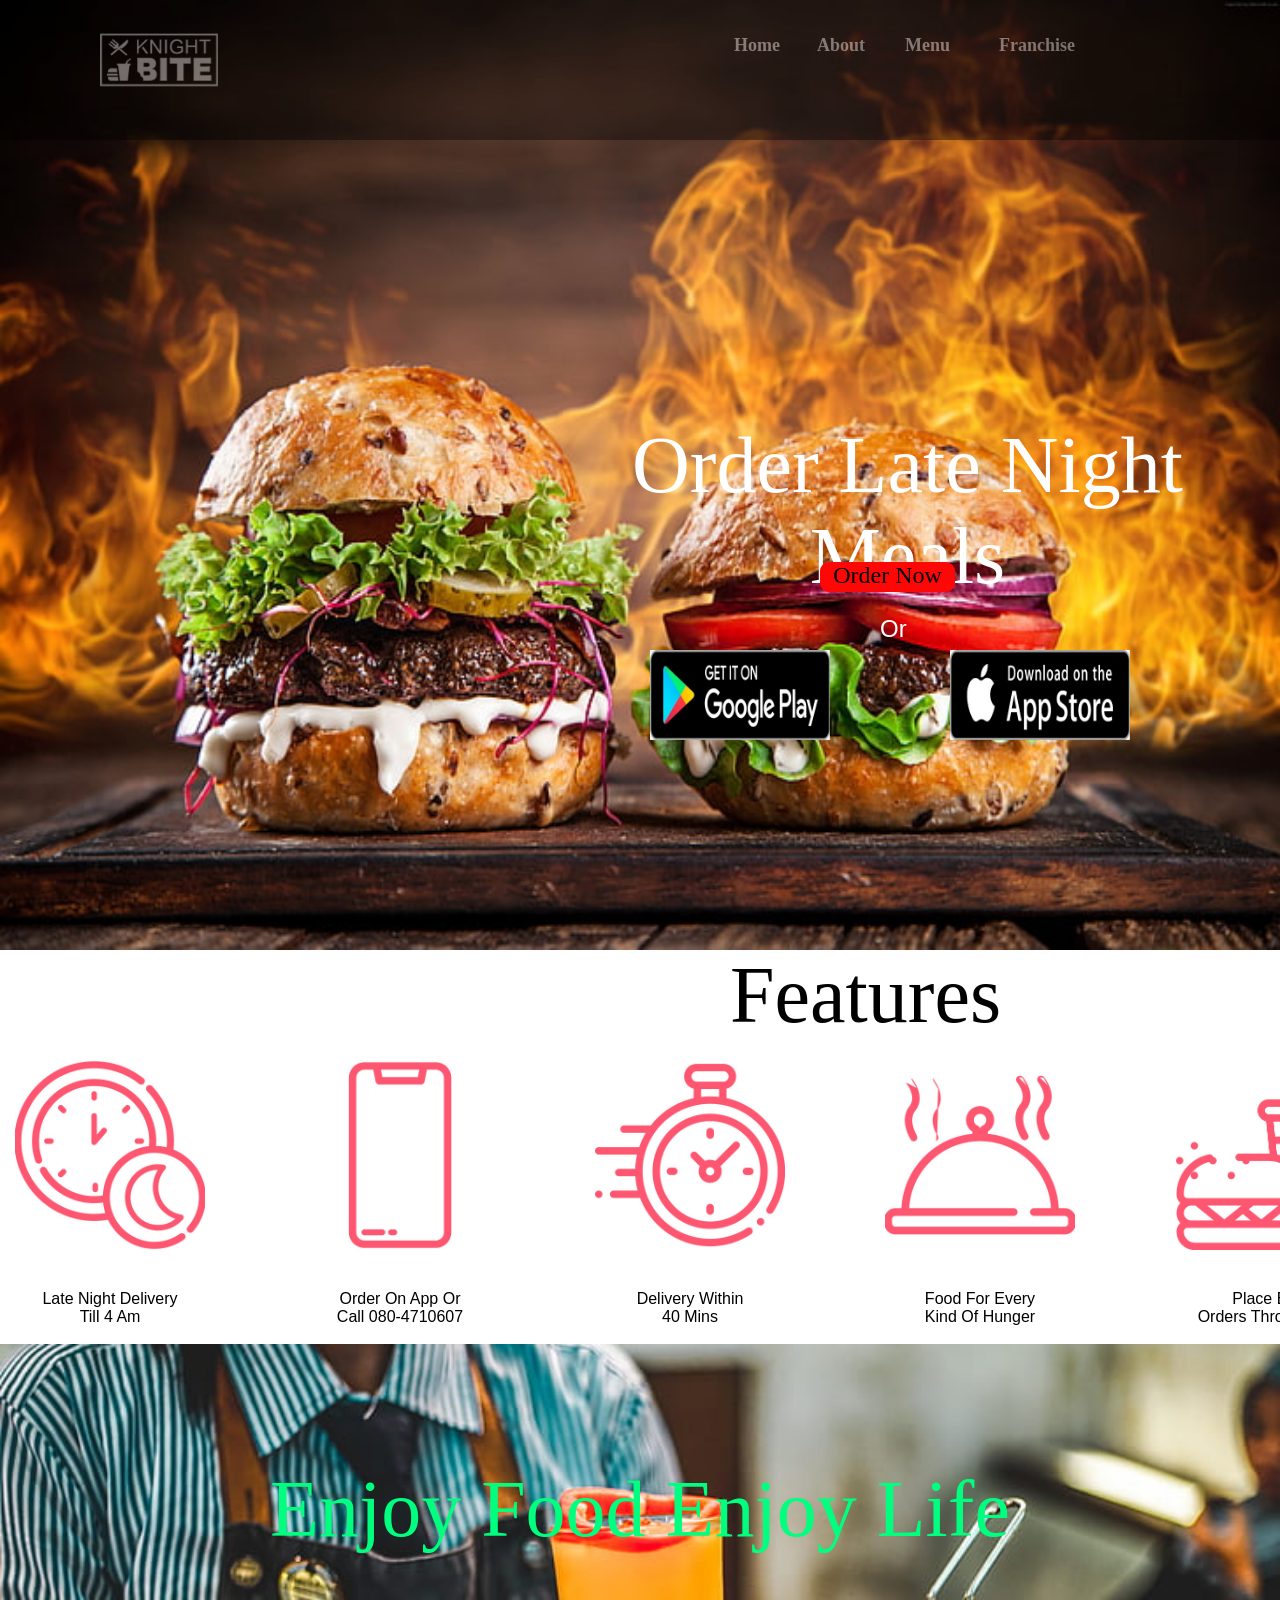
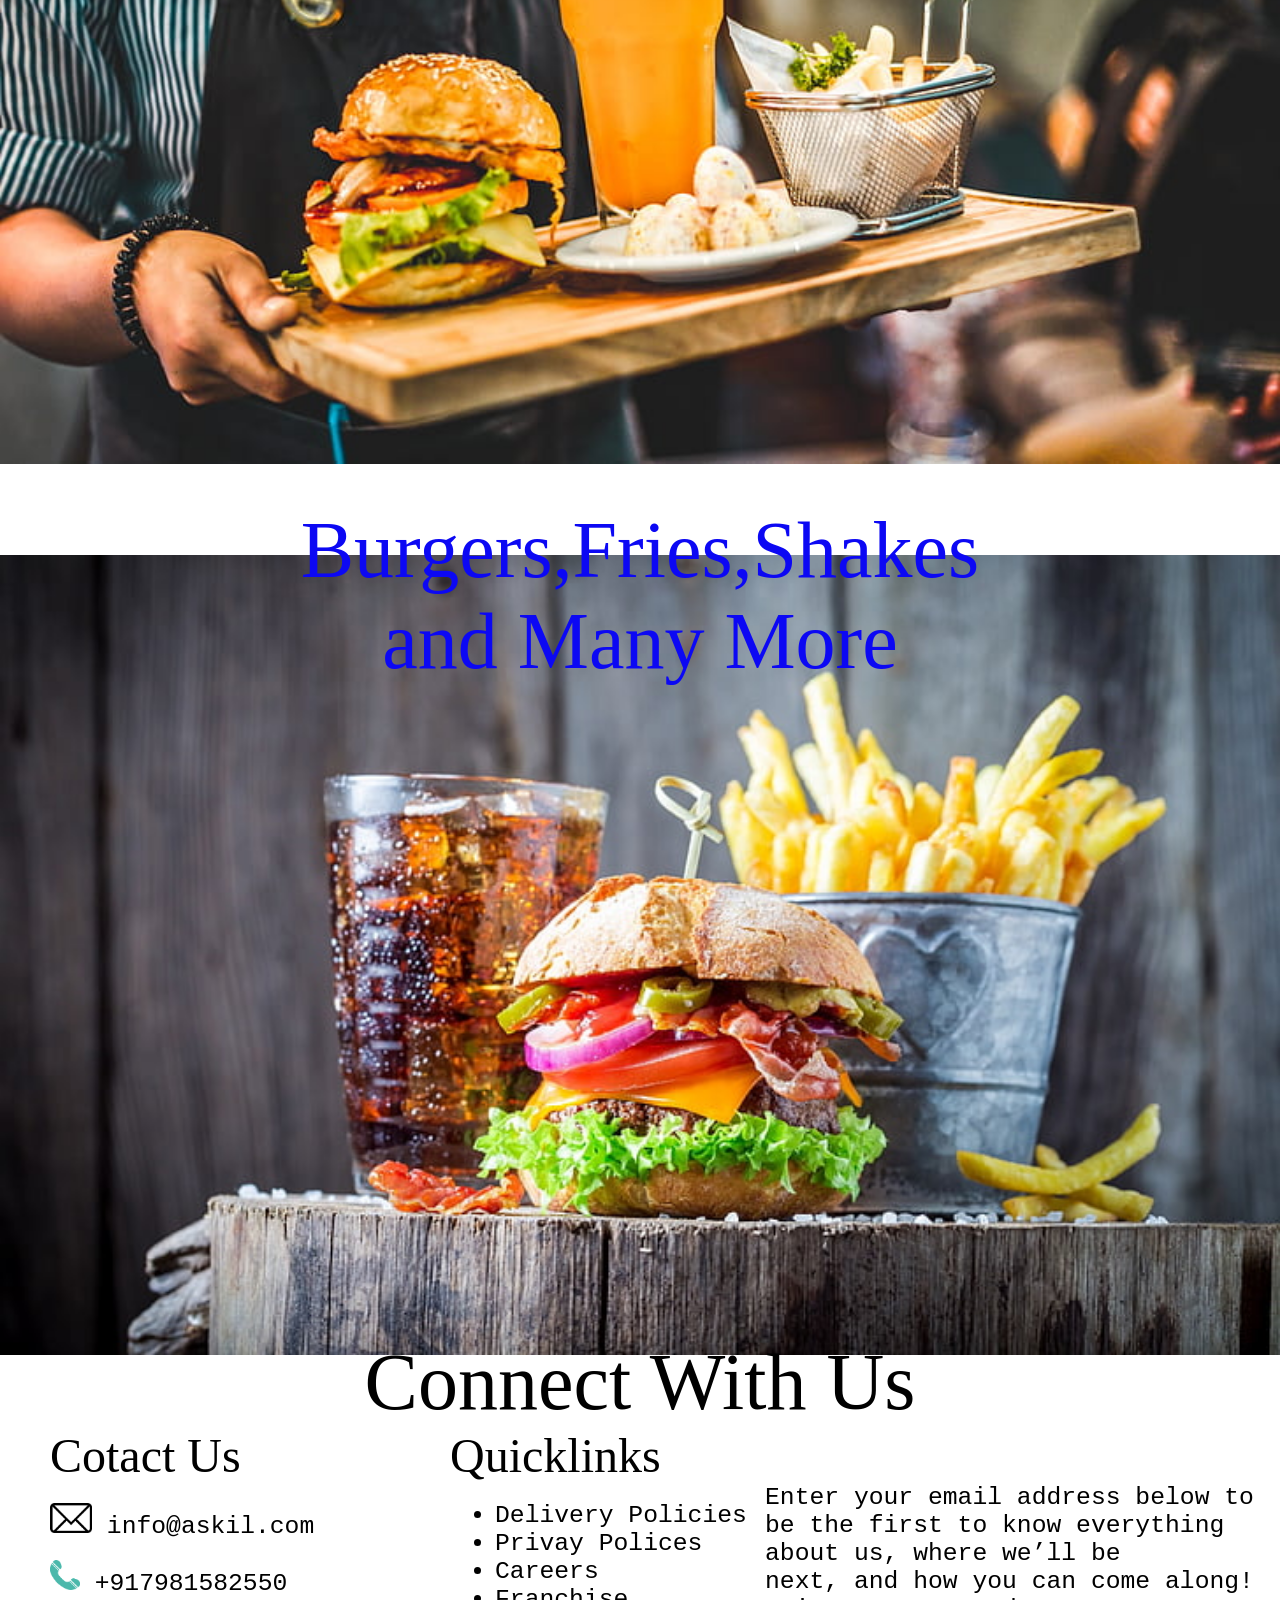
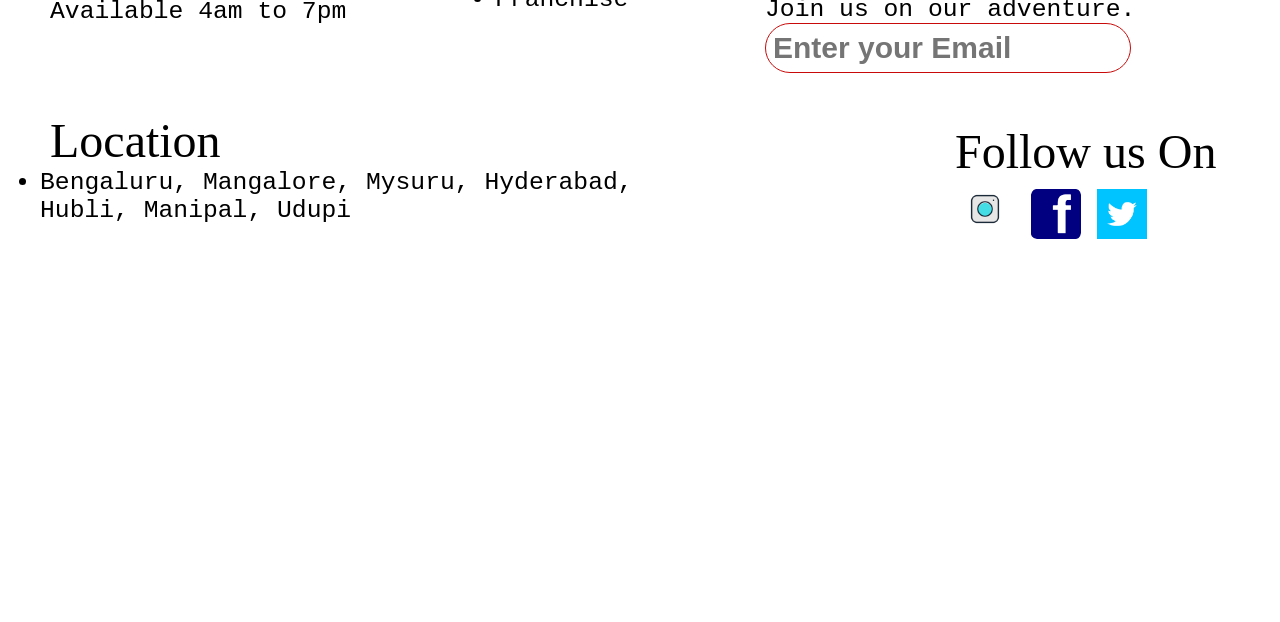
<file: index.html>
<!DOCTYPE html>
<html lang="en">
<head>
    <meta charset="UTF-8">
    <meta http-equiv="X-UA-Compatible" content="IE=edge">
    <meta name="viewport" content="width=device-width, initial-scale=1.0">
    <title>Askil Eats</title>
    <link rel="stylesheet" href="./mock.css">
</head>
<body>
    <div id="backimage" ><img id="a" src="./Images/fire-burger-5k-steak-wallpaper-preview.jpg" alt=""></div>
    <nav id="aleem">
    
    <div id="logo"><img id="b" src="./Images/download-removebg-preview.png" alt="logo"></div>
    <span id="c"> Home </span>
    <span id="d">About</span>
    <span id="e"> Menu</span>
    <span id="f">Franchise</span>
    </nav>
    
    <div class="g">Order Late Night Meals</div>
    <div id="h"> <center>Order Now</center> </div>
    <div id="i">Or</div>
    <img id="j" src="./WhatsApp Image 2022-12-05 at 4.38.40 PM (1).jpeg" alt="">
    <img id="k" src="./WhatsApp Image 2022-12-05 at 4.38.40 PM.jpeg" alt="">
<div id="l">Features</div>
<div id="flexing">
<div id="m">
    
    <img id="m1" src="./Images/feature-1.jpg" alt="">
    
         <div id="n">
         Late Night Delivery
            <br>
          Till 4 Am
           </div>
</div>

<div id="o">
     <img id="o1" src="./Images/feature-2.jpg" alt="">
       <div id="p">Order On App Or
         <br>
        Call 080-4710607
        </div>
    </div>

    <div id="q"> <img id="q1" src="./Images/feature-3.jpg" alt="">
        <div id="r">Delivery Within 
             <br>
             40 Mins
        </div>
        </div>


  <div id="s"> <img id="s1" src="./Images/feature-4.jpg" alt="">
            <div id="t">Food For Every 
                 <br>
                 Kind Of Hunger
            </div>
            </div>


    <div id="u"> <img id="u1" src="./Images/feature-5.jpg" alt="">
                <div id="v">Place Bulk 
                     <br>
                     Orders Through App
                </div>
            </div>
        

        </div>       


        <div id="backimage2"> <img id="w" src="./Images/HD-wallpaper-person-serving-burger-with-pitcher-of-juice.jpg" alt=""></div>
    <div id="x">Enjoy Food Enjoy Life</div>
    <div id="backimage3"> <img id="y" src="./Images/burgers-drinking-glass-fries-food-wallpaper-preview.jpg" alt=""></div>
    
    
    <div id="z"> <center> Burgers,Fries,Shakes
        <br>
        and Many More</center>
        </div>

        <div id="bc">Connect With Us</div>
        <div id="main">
       
       <div id="flex2">


              <div id="cd"> 
                    Cotact Us

              </div>

                  <div id="de">
                   <img id="ef" src="./Images/letter-147563__340.webp" alt="">
                    info@askil.com

                 </div>


    <div id="fg">
    <img id="gh" src="./Images/icons-1831921__340.webp" alt="">
    +917981582550
        <br>Available 4am to 7pm
    

</div>
       </div>


<div id="main1">
<div id="jk">Quicklinks</div>
<br>
<div id="kl">
    <ul>
        <li>Delivery Policies</li>
        <li>Privay Polices</li>
        <li> Careers</li>
        <li> Franchise</li>
    </ul>
</div>
</div>
</div>
<div id="main2">
<div id="lm">Enter your email address below to be the first to know everything about us, where we’ll be <br> next, and how you can come along! <br>
    Join us on our adventure. <br>
 <input type="email" id="mn" placeholder="Enter your Email" name="a" id="">

</div>
</div>


<div id="Loc">Location

    
</div>
<div id="place">
    <ul><li>Bengaluru, Mangalore, Mysuru, Hyderabad, <br> Hubli, Manipal, Udupi</li></ul>
</div>

<div id="SM">Follow us On</div>
<div id="pic"><img  id="insta" src="./Images/instagram-3000957__340.webp" alt="">
&nbsp;&nbsp;
<img id="fb" src="./Images/facebook-667456__340.webp" alt="">
&nbsp;&nbsp;
<img id="twet" src="./Images/twitter-667462__340.webp" alt="">
</div>

</body>
</html>
</file>
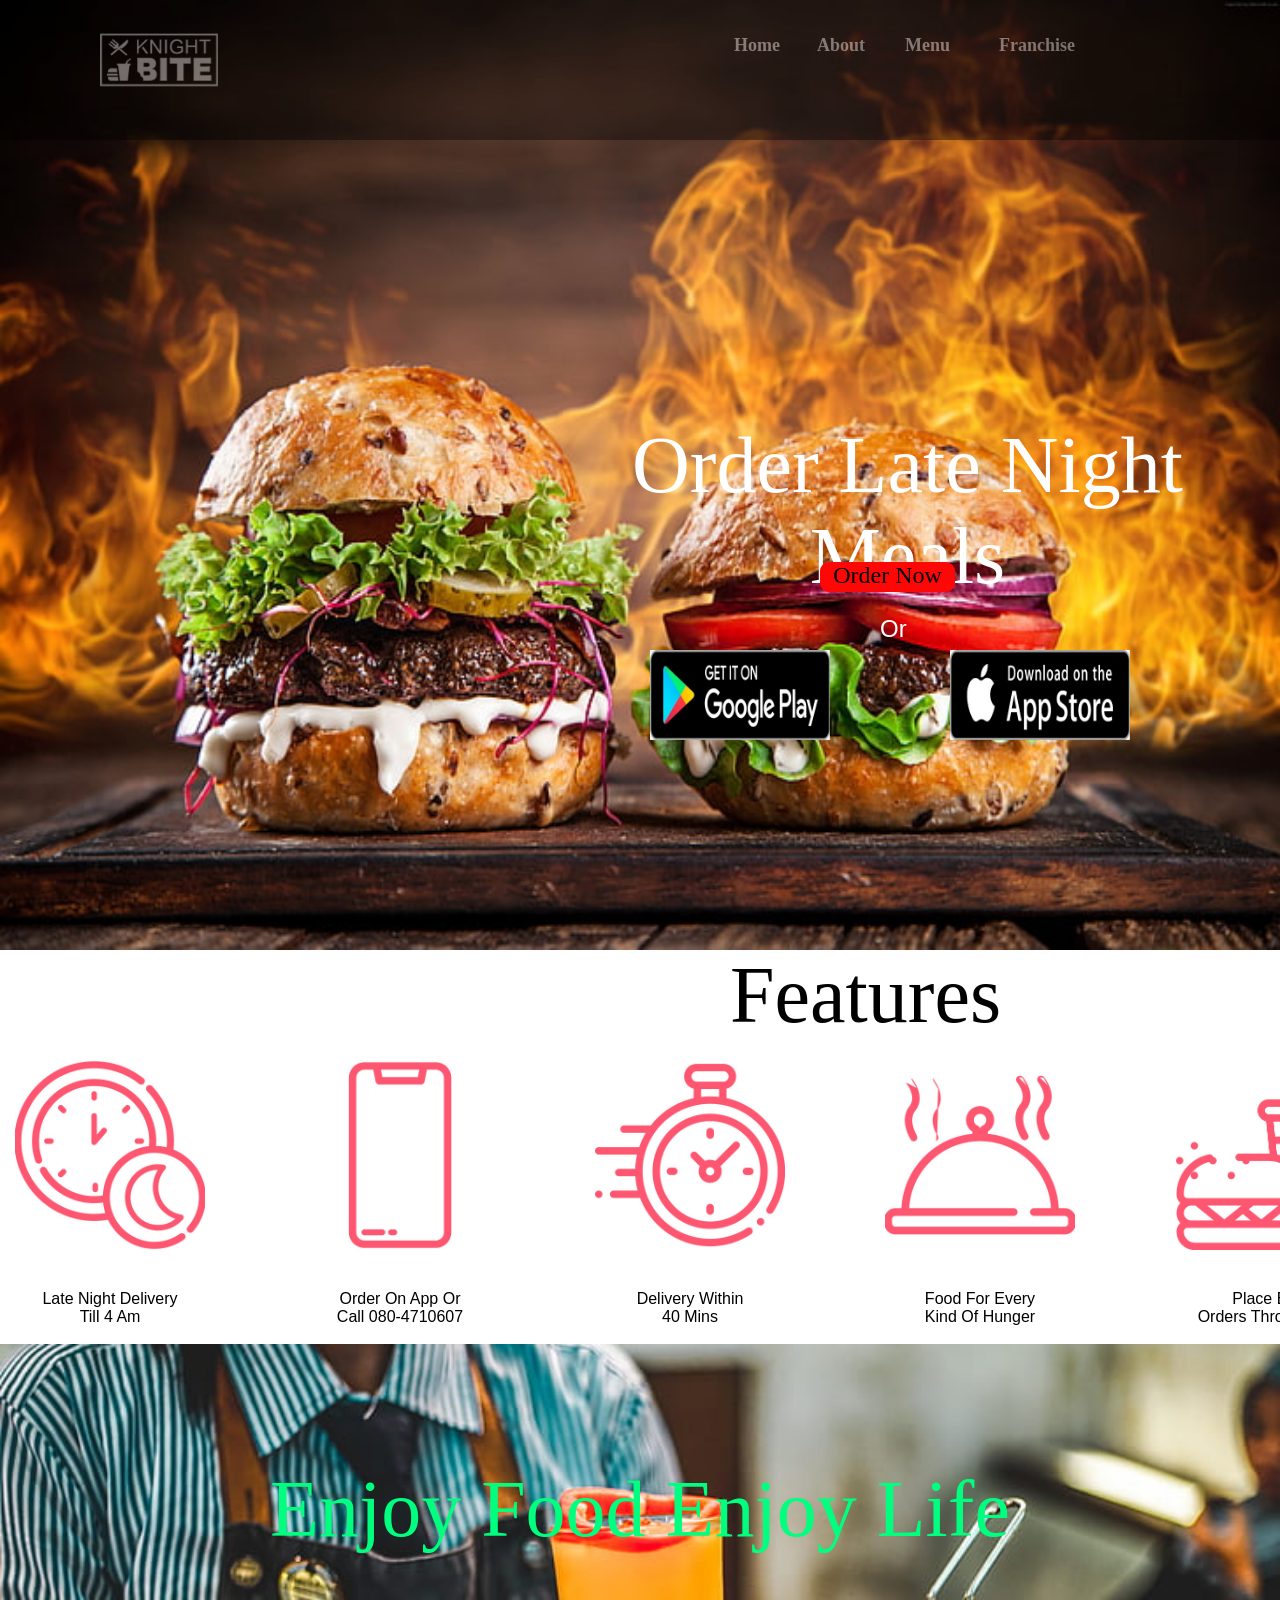
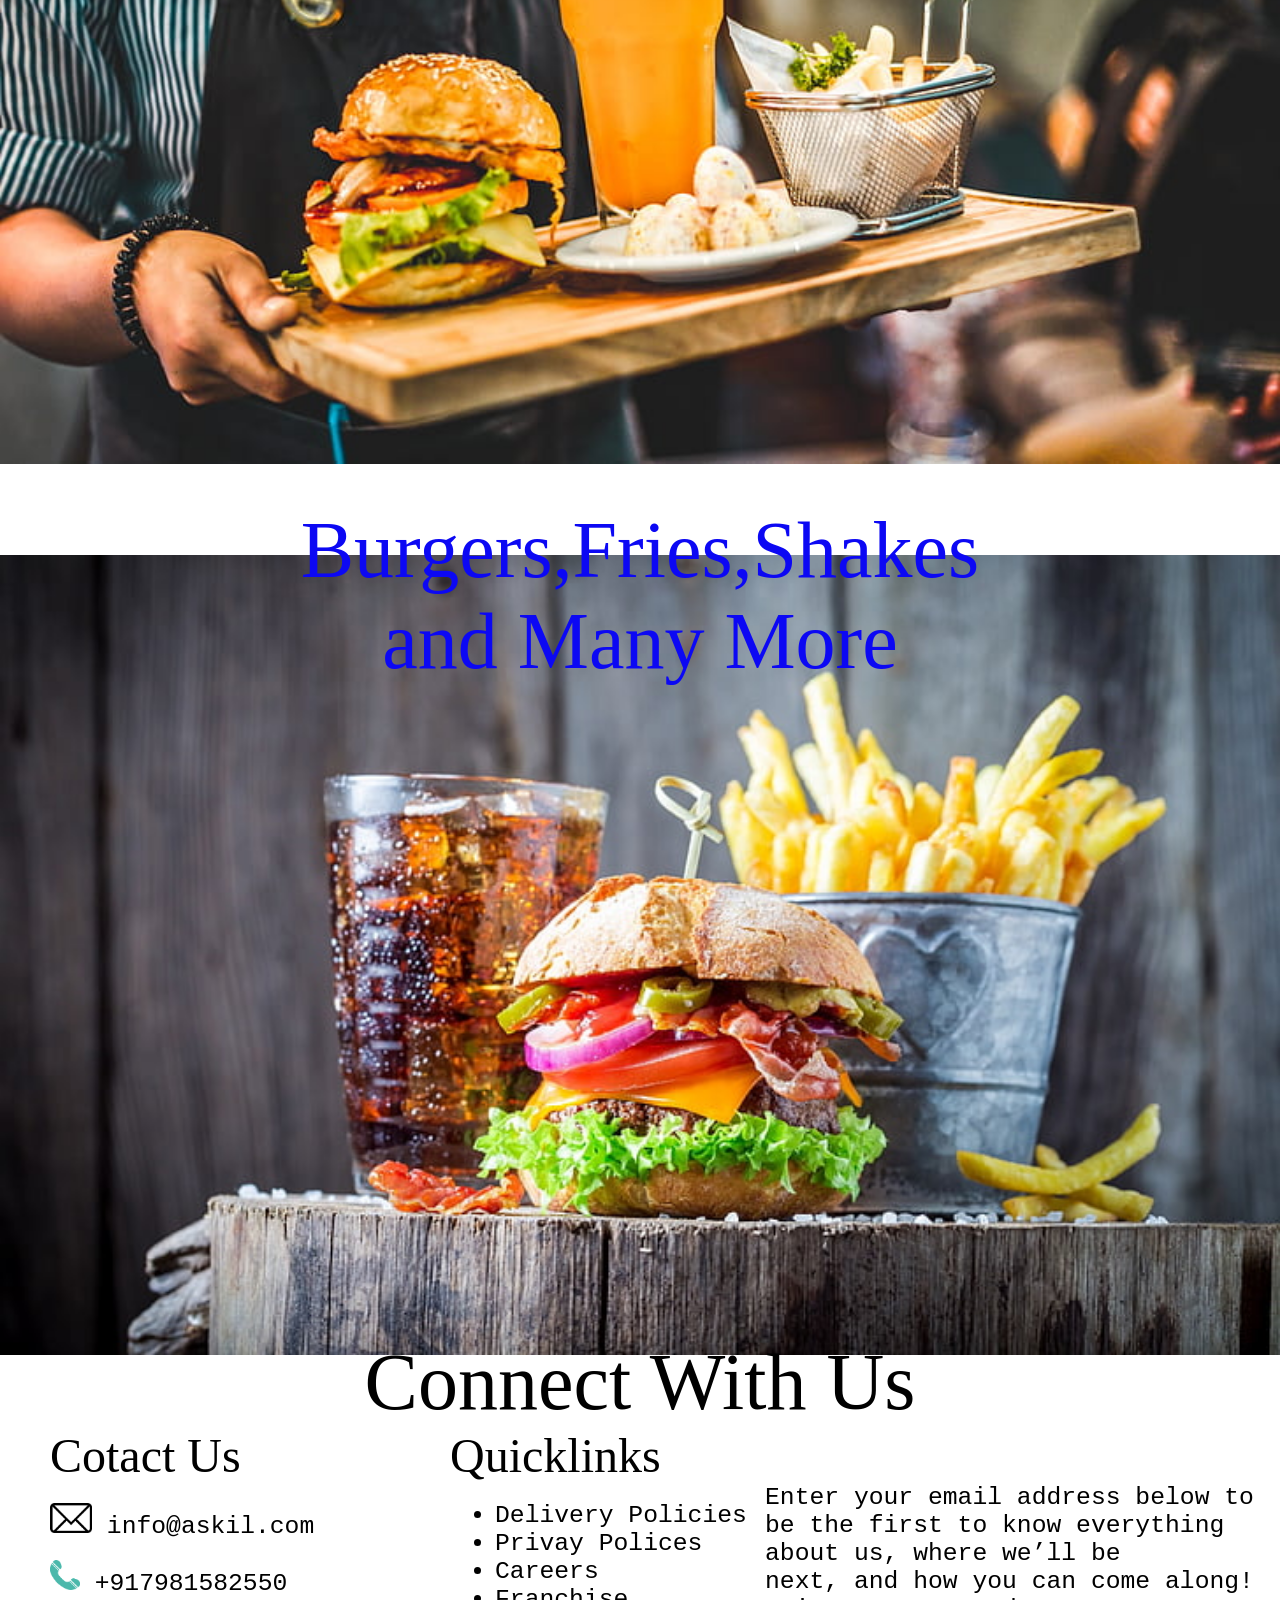
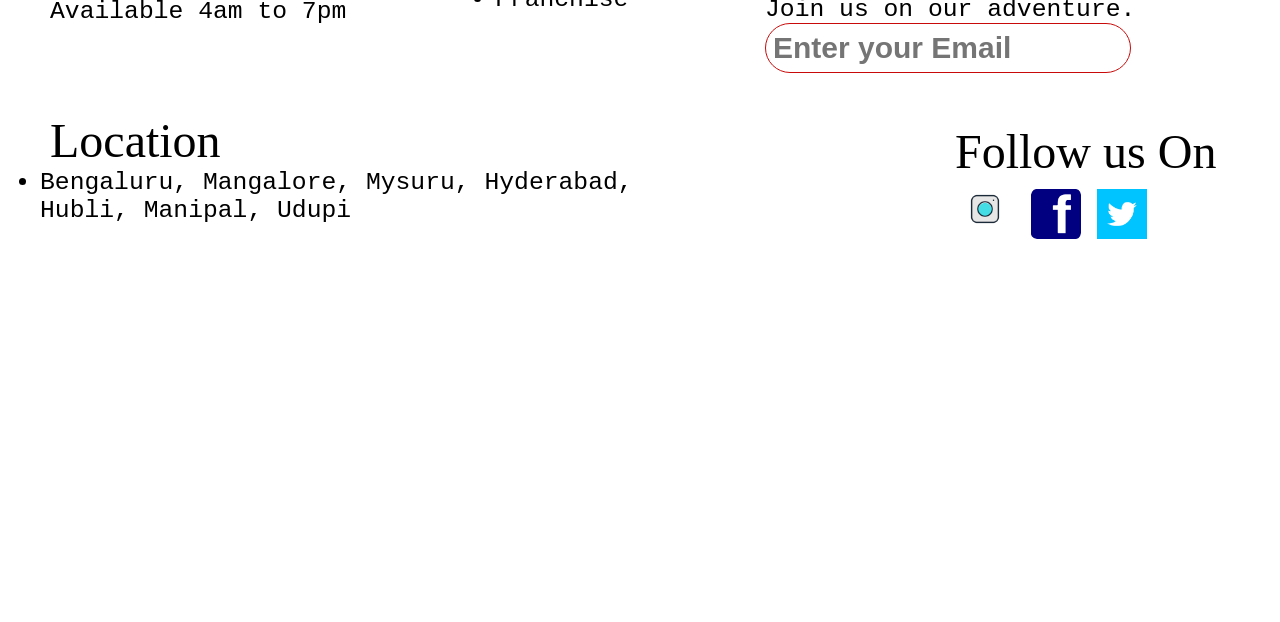
<file: Images/Askil Eats.html>
<!DOCTYPE html>
<!-- saved from url=(0031)http://127.0.0.1:5502/mock.html -->
<html lang="en"><head><meta http-equiv="Content-Type" content="text/html; charset=UTF-8">
    
    <meta http-equiv="X-UA-Compatible" content="IE=edge">
    <meta name="viewport" content="width=device-width, initial-scale=1.0">
    <title>Askil Eats</title>
    
<link rel="stylesheet" href="./Askil Eats_files/mock.css"></head>
<body>
    <div id="backimage"><img id="a" src="./Askil Eats_files/fire-burger-5k-steak-wallpaper-preview.jpg" alt=""></div>
    <nav id="aleem">
    
    <div id="logo"><img id="b" src="./Askil Eats_files/download-removebg-preview.png" alt="logo"></div>
    <span id="c"> Home </span>
    <span id="d">About</span>
    <span id="e"> Menu</span>
    <span id="f">Franchise</span>
    </nav>
    
    <div class="g">Order Late Night Meals</div>
    <div id="h"> <center>Order Now</center> </div>
    <div id="i">Or</div>
    <img id="j" src="./Askil Eats_files/WhatsApp Image 2022-12-05 at 4.38.40 PM (1).jpeg" alt="">
    <img id="k" src="./Askil Eats_files/WhatsApp Image 2022-12-05 at 4.38.40 PM.jpeg" alt="">
<div id="l">Features</div>
<div id="flexing">
<div id="m">
    
    <img id="m1" src="./Askil Eats_files/feature-1.jpg" alt="">
    
         <div id="n">
         Late Night Delivery
            <br>
          Till 4 Am
           </div>
</div>

<div id="o">
     <img id="o1" src="./Askil Eats_files/feature-2.jpg" alt="">
       <div id="p">Order On App Or
         <br>
        Call 080-4710607
        </div>
    </div>

    <div id="q"> <img id="q1" src="./Askil Eats_files/feature-3.jpg" alt="">
        <div id="r">Delivery Within 
             <br>
             40 Mins
        </div>
        </div>


  <div id="s"> <img id="s1" src="./Askil Eats_files/feature-4.jpg" alt="">
            <div id="t">Food For Every 
                 <br>
                 Kind Of Hunger
            </div>
            </div>


    <div id="u"> <img id="u1" src="./Askil Eats_files/feature-5.jpg" alt="">
                <div id="v">Place Bulk 
                     <br>
                     Orders Through App
                </div>
            </div>
        

        </div>       


        <div id="backimage2"> <img id="w" src="./Askil Eats_files/HD-wallpaper-person-serving-burger-with-pitcher-of-juice.jpg" alt=""></div>
    <div id="x">Enjoy Food Enjoy Life</div>
    <div id="backimage3"> <img id="y" src="./Askil Eats_files/burgers-drinking-glass-fries-food-wallpaper-preview.jpg" alt=""></div>
    
    
    <div id="z"> <center> Burgers,Fries,Shakes
        <br>
        and Many More</center>
        </div>

        <div id="bc">Connect With Us</div>
        <div id="main">
       
       <div id="flex2">


              <div id="cd"> 
                    Cotact Us

              </div>

                  <div id="de">
                   <img id="ef" src="./Askil Eats_files/letter-147563__340.webp" alt="">
                    info@askil.com

                 </div>


    <div id="fg">
    <img id="gh" src="./Askil Eats_files/icons-1831921__340.webp" alt="">
    +917981582550
        <br>Available 4am to 7pm
    

</div>
       </div>


<div id="main1">
<div id="jk">Quicklinks</div>
<br>
<div id="kl">
    <ul>
        <li>Delivery Policies</li>
        <li>Privay Polices</li>
        <li> Careers</li>
        <li> Franchise</li>
    </ul>
</div>
</div>
</div>
<div id="main2">
<div id="lm">Enter your email address below to be the first to know everything about us, where we’ll be <br> next, and how you can come along! <br>
    Join us on our adventure. <br>
 <input type="email" id="mn" placeholder="Enter your Email" name="a">

</div>
</div>


<div id="Loc">Location

    
</div>
<div id="place">
    <ul><li>Bengaluru, Mangalore, Mysuru, Hyderabad, <br> Hubli, Manipal, Udupi</li></ul>
</div>

<div id="SM">Follow us On</div>
<div id="pic"><img id="insta" src="./Askil Eats_files/instagram-3000957__340.webp" alt="">
&nbsp;&nbsp;
<img id="fb" src="./Askil Eats_files/facebook-667456__340.webp" alt="">
&nbsp;&nbsp;
<img id="twet" src="./Askil Eats_files/twitter-667462__340.webp" alt="">
</div>

<!-- Code injected by live-server -->
<script>
	// <![CDATA[  <-- For SVG support
	if ('WebSocket' in window) {
		(function () {
			function refreshCSS() {
				var sheets = [].slice.call(document.getElementsByTagName("link"));
				var head = document.getElementsByTagName("head")[0];
				for (var i = 0; i < sheets.length; ++i) {
					var elem = sheets[i];
					var parent = elem.parentElement || head;
					parent.removeChild(elem);
					var rel = elem.rel;
					if (elem.href && typeof rel != "string" || rel.length == 0 || rel.toLowerCase() == "stylesheet") {
						var url = elem.href.replace(/(&|\?)_cacheOverride=\d+/, '');
						elem.href = url + (url.indexOf('?') >= 0 ? '&' : '?') + '_cacheOverride=' + (new Date().valueOf());
					}
					parent.appendChild(elem);
				}
			}
			var protocol = window.location.protocol === 'http:' ? 'ws://' : 'wss://';
			var address = protocol + window.location.host + window.location.pathname + '/ws';
			var socket = new WebSocket(address);
			socket.onmessage = function (msg) {
				if (msg.data == 'reload') window.location.reload();
				else if (msg.data == 'refreshcss') refreshCSS();
			};
			if (sessionStorage && !sessionStorage.getItem('IsThisFirstTime_Log_From_LiveServer')) {
				console.log('Live reload enabled.');
				sessionStorage.setItem('IsThisFirstTime_Log_From_LiveServer', true);
			}
		})();
	}
	else {
		console.error('Upgrade your browser. This Browser is NOT supported WebSocket for Live-Reloading.');
	}
	// ]]>
</script>

</body></html>
</file>
<file: mock.css>
#aleem {
  background-color: black;
  width: 100%;
  height: 140px;
  opacity: 0.4;
  position: fixed;
  top: 0px;
  display: flex;
}
#logo {
  display: flex;
}

#a {
  width: 100%;
  height: 950px;
}
* {
  margin: 0px;
}
#b {
  position: fixed;
  top: 30px;
  left: 100px;
  height: 60px;
}
#c {
  position: fixed;
  top: 35px;
  right: 500px;
  font-size: large;

  font-weight: bold;
  color: whitesmoke;
  font-family: Cambria, Cochin, Georgia, Times, "Times New Roman", serif;
}
#d {
  position: fixed;
  top: 35px;
  right: 415px;
  font-size: large;

  font-weight: bold;
  color: whitesmoke;
  font-family: Cambria, Cochin, Georgia, Times, "Times New Roman", serif;
}

#e {
  position: fixed;
  top: 35px;
  right: 330px;
  font-size: large;

  font-weight: bold;
  color: whitesmoke;
  font-family: Cambria, Cochin, Georgia, Times, "Times New Roman", serif;
}
#f {
  position: fixed;
  top: 35px;
  right: 205px;
  font-size: large;

  font-weight: bold;
  color: whitesmoke;
  font-family: Cambria, Cochin, Georgia, Times, "Times New Roman", serif;
}
#c:hover {
  color: purple;
}
#d:hover {
  color: purple;
}
#e:hover {
  color: purple;
}
#f:hover {
  color: purple;
}
.g {
  font-weight: 300;
  font-size: 500%;
  font-family: fantasy;
  position: absolute;
  top: 420px;
  left: 535px;
  color: white;
  font-weight: 500;
  text-align: center;
  display: flex;
}
#h {
  background-color: rgb(258, 7, 7);
  height: 30px;
  width: 135px;
  border-radius: 9px;
  position: absolute;
  top: 562px;
  left: 820px;
  font-size: x-large;
}
#i {
  font-family: Arial, Helvetica, sans-serif;
  font-size: x-large;
  position: absolute;
  top: 615px;
  left: 880px;
  color: white;
  display: flex;
}
#j {
  height: 90px;
  width: 180px;

  position: absolute;
  top: 650px;
  left: 650px;
}
#k {
  height: 90px;
  width: 180px;

  position: absolute;
  top: 650px;
  left: 950px;
}

#l {
  font-size: 500%;
  font-family: cursive;
  position: absolute;
  top: 950px;
  left: 730px;
}
#backimage {
  display: flex;
}

#m {
  display: flex;
  flex-direction: column;
  height: 324px;
  width: 190px;
  margin-top: 40px;
  margin-left: 100px;
}
#m1 {
  height: 190px;
  width: 190px;
  margin: 40px 0px;
}
#n {
  font-family: Impact, Haettenschweiler, "Arial Narrow Bold", sans-serif;
  text-align: center;
}
#o {
  display: flex;
  flex-direction: column;
  height: 324px;
  width: 190px;

  margin-top: 40px;
  margin-left: 100px;
}
#o1 {
  height: 190px;
  width: 190px;
  margin: 40px 0px;
}

#p {
  font-family: Impact, Haettenschweiler, "Arial Narrow Bold", sans-serif;
  text-align: center;
}
#q {
  display: flex;
  flex-direction: column;
  height: 324px;
  width: 190px;
  flex-direction: column;
  margin-top: 40px;
  margin-left: 100px;
}
#q1 {
  height: 190px;
  width: 190px;
  margin: 40px 0px;
}

#r {
  font-family: Impact, Haettenschweiler, "Arial Narrow Bold", sans-serif;
  text-align: center;
}
#s {
  display: flex;
  flex-direction: column;
  height: 324px;
  width: 190px;
  margin-top: 40px;

  margin-left: 100px;
}
#s1 {
  height: 190px;
  width: 190px;
  margin: 40px 0px;
}
#t {
  font-family: Impact, Haettenschweiler, "Arial Narrow Bold", sans-serif;
  text-align: center;
}
#u {
  display: flex;
  flex-direction: column;
  height: 324px;
  width: 190px;
  margin-top: 40px;
  margin-left: 100px;
}
#u1 {
  height: 190px;
  width: 190px;
  margin: 40px 0px;
}
#v {
  font-family: Impact, Haettenschweiler, "Arial Narrow Bold", sans-serif;
  text-align: center;
}
#flexing {
  display: flex;
  flex-direction: row;
  justify-content: center;
  margin-top: 30px;
}
#backimage2 {
  display: flex;
}
#w {
  width: 100%;
}
#x {
  font-size: 500%;
  display: flex;
  justify-content: center;
  font-family: fantasy;
  color: springgreen;
  position: relative;
  bottom: 600px;
}
#backimage3 {
  display: flex;
  /* position: relative;
    top: -98px; */
  margin: 0px;
}

#y {
  width: 100%;
}
#z {
  font-size: 500%;
  display: flex;
  justify-content: center;
  font-family: fantasy;
  color: rgb(12, 8, 243);
  position: relative;
  bottom: 850px;
}

#bc {
  font-size: 500%;
  display: flex;
  justify-content: center;
  font-family: fantasy;
  color: black;
  position: relative;
  bottom: 200px;
}
#cd {
  font-size: 300%;
  display: inline-block;

  font-family: fantasy;
  color: black;
  position: relative;
  bottom: 200px;
  margin-left: 50px;
}
#ef {
  height: 30px;
}
#de {
  display: inline-block;
  position: relative;
  bottom: 200px;
  margin-left: 50px;
  margin-top: 20px;
  height: 50px;

  font-size: 190%;

  font-family: monospace;
  color: black;
}
#fg {
  display: inline-block;
  position: relative;
  bottom: 200px;
  margin-left: 50px;
  margin-top: 20px;
  height: 75px;
  font-size: 190%;
  font-family: monospace;

  color: black;
}
#gh {
  height: 30px;
}

#flex2 {
  display: flex;
  flex-direction: column;
  height: 80px;
}
#jk {
  font-size: 300%;
  display: flex;

  font-family: fantasy;
  color: black;
  margin-top: 00px;
  margin-left: 50px;
}
#kl {
  font-family: monospace;
  font-size: 190%;
  margin-left: 55px;

  color: black;
  display: inline-block;
}
#lm {
  font-family: monospace;
  font-size: 190%;
  margin-left: 55px;
  margin-top: 30px;
  color: black;
  display: inline-block;
}

#mn {
  margin: 0 auto 100px;
  width: 350px;
  border: 1.3px solid rgb(201, 10, 10);
  outline: none;
  background: 0 0;
  padding: 7px;
  font-weight: 600;
  font-size: 30px;
  color: #fff;
  border-radius: 50px;
}
/* #main{
    display: flex;
    flex-direction: row;
} */

#main1 {
  display: inline-block;
  position: relative;
  top: -280px;
  margin-left: 400px;
}

#main2 {
  display: inline-block;
  position: relative;
  top: -440px;
  margin-left: 710px;
}
#Loc {
  font-size: 300%;
  display: flex;
  flex-direction: column;
  font-family: fantasy;
  color: black;
  margin-top: -500px;
  margin-left: 50px;
}
#place {
  font-family: monospace;
  font-size: 190%;
  margin-left: 0px;

  color: black;
}
#SM {
  font-family: fantasy;
  font-size: 300%;
  margin-left: 955px;
  position: relative;
  top: -100px;
  color: black;
  display: inline-block;
}
#insta {
  height: 60px;
}
#pic {
  margin-left: 955px;
  position: relative;
  top: -100px;

  display: inline-block;
}
#fb {
  height: 50px;
}
#twet {
  height: 50px;
}
</file>
<file: Images/Askil Eats_files/mock.css>
#aleem{
    background-color: black;
    width: 100%;
    height: 140px;
    opacity: 0.4;
    position: fixed;
    top: 0px;
    display: flex;

}
#logo{
    display: flex;
}

#a{
    width: 100%;
    height: 950px;
    
    
   
}
*{
    margin: 0px;
}
#b{
    position: fixed;
    top: 30px;
    left: 100px;
    height: 60px;
}
#c{
    position: fixed;
    top: 35px;
    right: 500px;
    font-size: large;
    
    font-weight: bold;
  color: whitesmoke;
  font-family: Cambria, Cochin, Georgia, Times, 'Times New Roman', serif;
  
}
#d{
    position: fixed;
    top: 35px;
    right: 415px;
    font-size: large;
    
    font-weight: bold;
  color: whitesmoke;
  font-family: Cambria, Cochin, Georgia, Times, 'Times New Roman', serif;
}

#e{

    position: fixed;
    top: 35px;
    right: 330px;
    font-size: large;
    
    font-weight: bold;
  color: whitesmoke;
  font-family: Cambria, Cochin, Georgia, Times, 'Times New Roman', serif;
}
#f{
    
    position: fixed;
    top: 35px;
    right: 205px;
    font-size: large;
    
    font-weight: bold;
  color: whitesmoke;
  font-family: Cambria, Cochin, Georgia, Times, 'Times New Roman', serif;
}
#c:hover{
    color: purple;
}
#d:hover{
    color: purple;
}
#e:hover{
    color: purple;
}
#f:hover{
    color: purple;
}
.g{
    font-weight: 300;
    font-size:500%;
    font-family: fantasy;
    position:absolute;
    top: 420px;
    left: 535px;
    color: white;
    font-weight: 500;
    text-align: center;
    display: flex;

}
#h{
    background-color: rgb(258, 7, 7);
    height: 30px;
    width: 135px;
    border-radius: 9px;
    position:absolute;
    top: 562px;
    left: 820px;
    font-size: x-large;

}
#i{
    font-family: Arial, Helvetica, sans-serif;
    font-size:x-large;
    position:absolute;
    top: 615px;
    left:880px;
    color: white;
    display: flex;
}
#j{
    height: 90px;
    width: 180px;
   
    position:absolute;
    top: 650px;
    left: 650px;
}
#k{
    height: 90px;
    width: 180px;
   
    position:absolute;
    top: 650px;
    left:950px;
}



#l{
    font-size:500%;
    font-family: cursive;
    position: absolute;
    top: 950px;
    left:730px;
    

}
#backimage{
    display: flex;
}

#m{
    display: flex;
    flex-direction: column;
    height: 324px;
    width: 190px;
    margin-top: 40px;
    margin-left: 100px;
 
}
#m1{
    height: 190px;
    width: 190px;
    margin: 40px 0px;
}
#n{
    font-family:Impact, Haettenschweiler, 'Arial Narrow Bold', sans-serif;
    text-align: center
}
#o{
    display: flex;
    flex-direction: column;
    height: 324px;
    width: 190px;

    margin-top: 40px;
    margin-left: 100px;
 
}
#o1{
    height: 190px;
    width: 190px;
    margin: 40px 0px;
}

#p{
    font-family:Impact, Haettenschweiler, 'Arial Narrow Bold', sans-serif;
    text-align: center
}
#q{
    display: flex;
    flex-direction: column;
    height: 324px;
    width: 190px;
    flex-direction: column;
    margin-top: 40px;
    margin-left: 100px;
 
}
#q1{
    height: 190px;
    width: 190px;
    margin: 40px 0px;
}
    

#r{
    font-family:Impact, Haettenschweiler, 'Arial Narrow Bold', sans-serif;
    text-align: center
}
#s{
    display: flex;
    flex-direction: column;
    height: 324px;
    width: 190px;
    margin-top: 40px;
    
    margin-left: 100px;
 
}
#s1{
    height: 190px;
    width: 190px;
    margin: 40px 0px;
    
}
#t{
    font-family:Impact, Haettenschweiler, 'Arial Narrow Bold', sans-serif;
    text-align: center
}
#u{
    display: flex;
    flex-direction: column;
    height: 324px;
    width: 190px;
    margin-top: 40px;
    margin-left: 100px;
 
}
#u1{
    height: 190px;
    width: 190px;
    margin: 40px 0px;
    
}
#v{
    font-family:Impact, Haettenschweiler, 'Arial Narrow Bold', sans-serif;
    text-align: center
}
#flexing{
    display:flex;
    flex-direction: row;
    justify-content: center;
    margin-top: 30px;
}
#backimage2{
  display: flex;  
 

}
#w{
width: 100%;
}
#x{
    font-size: 500%;
    display: flex;
    justify-content: center;
    font-family:fantasy;
    color:springgreen;
    position:relative;
    bottom: 600px;
}
#backimage3{
    display: flex; 
    /* position: relative;
    top: -98px; */
    margin: 0px;
  }
  
#y{
    width: 100%;
   
}
#z{
    font-size: 500%;
    display: flex;
    justify-content: center;
    font-family:fantasy;
    color:rgb(12, 8, 243);
    position:relative;
    bottom: 850px;

}


#bc{
    font-size: 500%;
    display: flex;
    justify-content: center;
    font-family:fantasy;
    color:black;
    position:relative;
    bottom: 200px;
}
#cd{
    font-size: 300%;
    display: inline-block;
    
    font-family:fantasy;
    color:black;
    position:relative;
    bottom: 200px;
    margin-left: 50px;
}
#ef{
    height: 30px;
}
#de{
    display: inline-block;
    position: relative;
    bottom: 200px;
    margin-left: 50px;
    margin-top: 20px;
    height: 50px;
    


    font-size: 190%;
   
    
    font-family:monospace;
    color:black;
   
    
}
#fg{  
    display: inline-block;
    position: relative;
    bottom: 200px;
    margin-left: 50px;
    margin-top: 20px;
    height: 75px;
    font-size: 190%;
   font-family: monospace;
    

    color:black

}
#gh{
    height: 30px;
}
   


#flex2{
    display: flex;
    flex-direction: column;
   height: 80px;
}
#jk{
    font-size: 300%;
    display: flex;
    
    font-family:fantasy;
    color:black;
    margin-top: 00px;
    margin-left: 50px;

}
#kl{
    font-family: monospace;
    font-size: 190%;
    margin-left: 55px;
   
    color:black;
    display: inline-block;
}
#lm{
    font-family: monospace;
    font-size: 190%;
    margin-left: 55px;
   margin-top: 30px;
    color:black;
    display: inline-block;
}

#mn{
    
    margin: 0 auto 100px;
    width: 350px;
    border: 1.3px solid rgb(201, 10, 10);
    outline: none;
    background: 0 0;
    padding: 7px;
    font-weight: 600;
    font-size: 30px;
    color: #fff;
    border-radius: 50px;
    


}
/* #main{
    display: flex;
    flex-direction: row;
} */

#main1{
    display: inline-block;
    position: relative;
    top: -280px;
    margin-left: 400px;
}

#main2{
    display: inline-block;
    position: relative;
    top: -440px;
    margin-left: 710px;
}
#Loc{
    font-size: 300%;
    display: flex;
    flex-direction: column;
    font-family:fantasy;
    color:black;
    margin-top: -500px;
    margin-left: 50px;
}
#place{font-family: monospace;
    font-size: 190%;
    margin-left: 0px;
   
    color:black;
    

}
#SM{
    font-family: fantasy;
    font-size: 300%;
    margin-left: 955px;
   position: relative;
   top: -100px;
    color:black;
    display: inline-block;
}
#insta{
    height: 60px;
}
#pic{
    margin-left: 955px;
    position: relative;
    top: -100px;
     
     display: inline-block;
}
#fb{
    height: 50px;
}
#twet{
    height: 50px;
}
</file>
